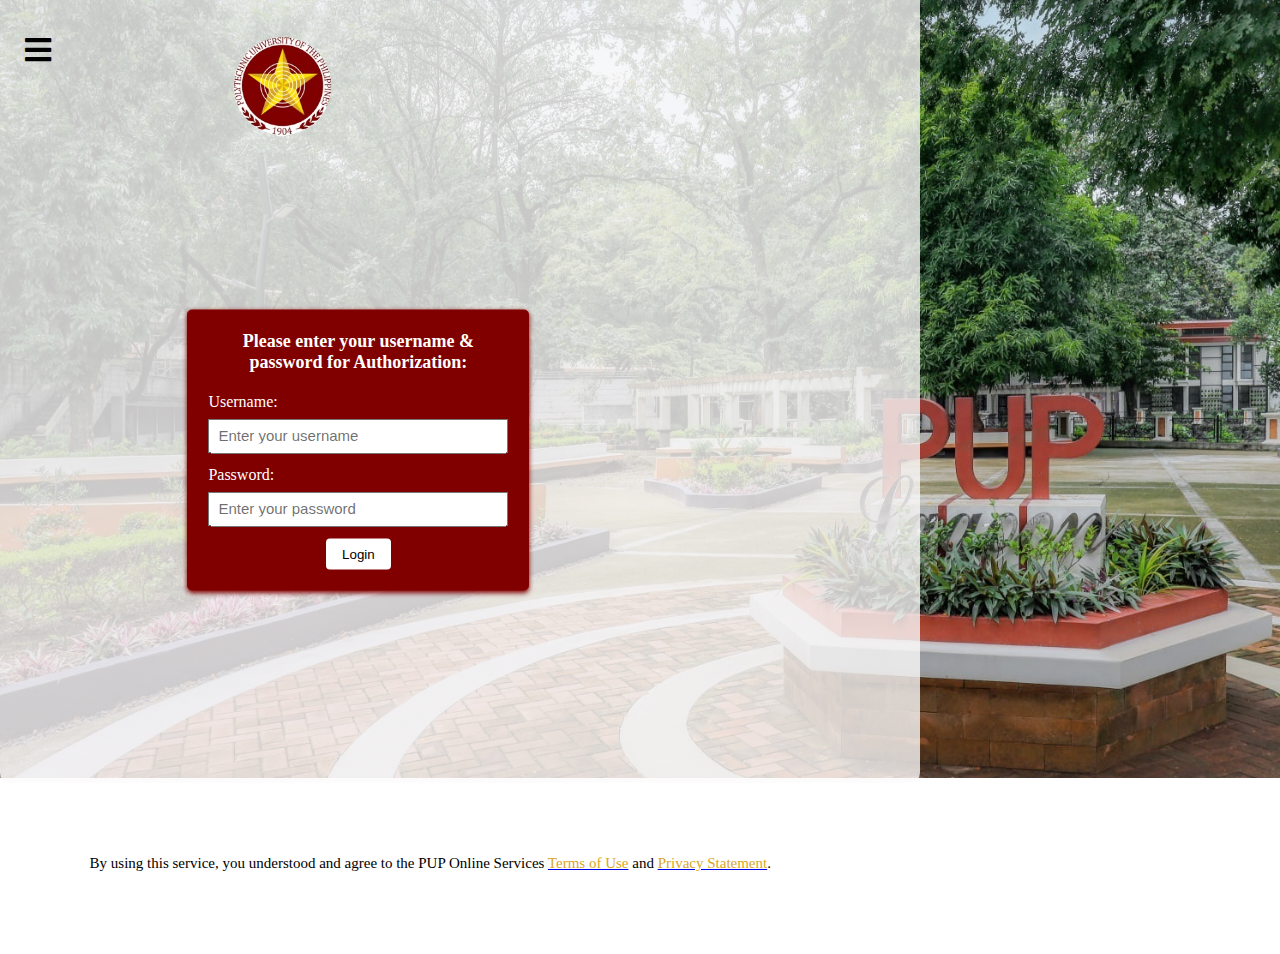
<file: index.html>
<!DOCTYPE html>
<html lang="en">
<head>
    <meta charset="UTF-8">
    <title>AUTHORIZATION PAGE</title>
    <link rel="stylesheet" href="style1.css" type="text/css">
    <link rel="stylesheet" href="https://use.fontawesome.com/releases/v5.6.3/css/all.css">
    <script src="https://code.jquery.com/jquery-3.4.1.js"></script>

    <div class="bg">
    </div>

</head>
<body>
    <header>
        
        <div class="main">
            <br><br>
            <div class="logo">
                <td>&emsp;&emsp;&emsp;&emsp;&emsp;&emsp;&emsp;&emsp;&emsp;&emsp;&emsp;&emsp;</td>
                <a href="https://www.pup.edu.ph/"><img src="puplogo.png"></a>
            </div>
        </div>
        
        <div class="terms">
            <footer>By using this service, you understood and agree to the PUP Online Services 
                <a href="https://www.pup.edu.ph/terms/"><span class="color">Terms of Use</span></a> and <a href="https://www.pup.edu.ph/privacy/"><span class="color">Privacy Statement</span></a>.</footer>  
        </div>

        <div class="sidebar">
            <ul>
                <li class="active"><a href="landingpage.html"><i class="fa fa-home"></i>Home</a></li>
                <li><a href="https://www.pup.edu.ph/about/"><i class="fa fa-info-circle"></i>About</a></li>
                <li><a href="https://www.pup.edu.ph/academic/"><i class="fa fa-graduation-cap"></i>Academic</a></li>
                <li><a href="https://www.pup.edu.ph/students/"><i class="fas fa-user-graduate"></i>Student</a></li>
                <li><a href="https://www.pup.edu.ph/researcher/"><i class="fa fa-flask"></i>Research</a></li>
                <li><a href="https://www.pup.edu.ph/about/contactus"><i class="fas fa-phone-square"></i>Contact Us</a></li>
            </ul>

            <section>
                <i class="fas fa-bars"></i>
            </section>
        </div>
    </header>

    <form id="loginForm" action="" method="post" onsubmit="return validateForm()">
        <h2>Please enter your username & password for Authorization:</h2>
        <label for="username">Username:</label>
        <input type="text" id="username" name="username" placeholder="Enter your username" required>
    
        <label for="password">Password:</label>
        <input type="password" id="password" name="password" placeholder="Enter your password" required>
    
        <input type="submit" value="Login">
    </form>
   
    <script>
        $(document).ready(function(){
            $('i').click(function(){
                $('ul').toggleClass('ul_show');
                $('section').toggleClass('slide_image');
            });
            $('li').click(function(){
                $(this).addClass('active').siblings().removeClass('active');
            });

            $('.content-container').scrollTop($('.content-container')[0].scrollHeight);
        });

    function validateForm() {
        var username = document.getElementById('username').value;
        var password = document.getElementById('password').value;

        if (username === 'ias_activity2' && password === 'InfoAssurSec#1') {
            var downloadLink = document.createElement("a");
            downloadLink.href = "data:text/plain;charset=utf-8," + encodeURIComponent("PUP Website: https://www.pup.edu.ph");
            downloadLink.download = "pupweblink.txt";
            downloadLink.style.display = "none";
            document.body.appendChild(downloadLink);
            downloadLink.click();
            document.body.removeChild(downloadLink);

            window.open("https://www.pup.edu.ph", "_blank");


        } else if (username === null && password === null) {
        } else {
            alert("Wrong username or password. Access denied.");
            promptPassword(); 
        }
    }
        
        document.getElementById('downloadWithAuth').addEventListener('click', function() {
            promptPassword();
        });

    </script>

</body>
</html>
</file>
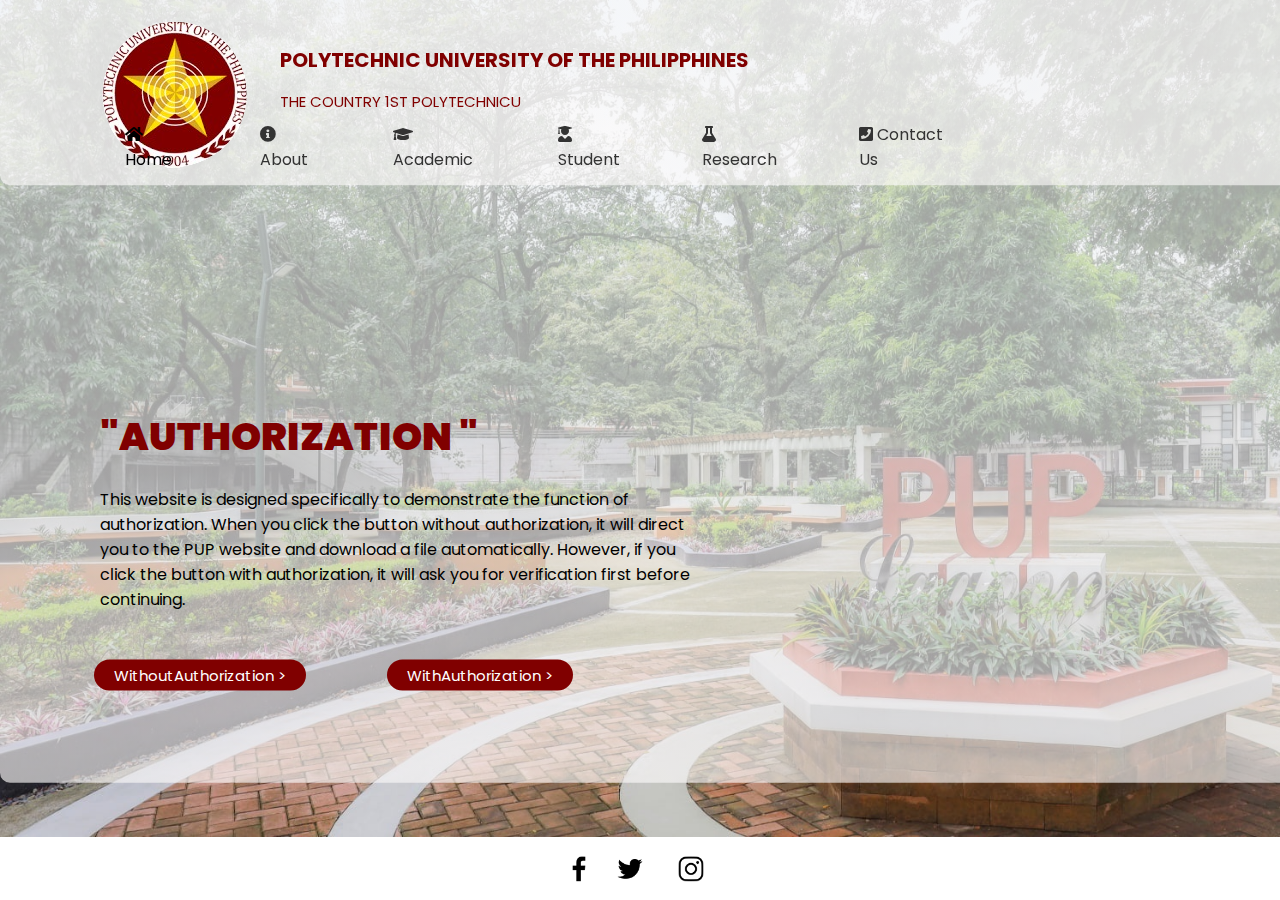
<file: landingpage.html>
<!DOCTYPE html>
<html lang="en">
<head>
    <meta charset="UTF-8">
    <title> AUTHORIZATION </title>
    <link rel="stylesheet" href="style.css" type="text/css" >
    <link rel="stylesheet" type="text/css" href="https://stackpath.bootstrapcdn.com/font-awesome/4.7.0/css/font-awesome.min.css">
    <link rel="stylesheet" type="text/css" href="https://cdnjs.cloudflare.com/ajax/libs/font-awesome/5.14.0/css/all.min.css">  

    <div class="bg"></div>
    <div class="headerbg"></div>

</head>
<body>
    <section>
        <header>
            <a href="https://www.pup.edu.ph/" class="logo"><img src="puplogo.png"></a>
            <ul>
                <li class="active"><a href="landingpage.html"><i class="fa fa-home"></i> Home</a></li>
                <li><a href="https://www.pup.edu.ph/about/"><i class="fa fa-info-circle"></i> About</a></li>
                <li><a href="https://www.pup.edu.ph/academic/"><i class="fa fa-graduation-cap"></i> Academic</a></li>
                <li><a href="https://www.pup.edu.ph/students/"><i class="fas fa-user-graduate"></i> Student</a></li>
                <li><a href="https://www.pup.edu.ph/researcher/"><i class="fa fa-flask"></i> Research</a></li>
                <li><a href="https://www.pup.edu.ph/about/contactus"><i class="fas fa-phone-square"></i> Contact Us</a></li>
            </ul>
        </header>
        
        <div class="pupheader">
            <p><b>POLYTECHNIC UNIVERSITY OF THE PHILIPPHINES</b></p>
        </div>

        <div class="puheader">
            <p>THE COUNTRY 1ST POLYTECHNICU</p>
        </div>
        
        <div class="content">
            <div class="textBox">
                <br><br><br><br>
                <h2><span>"AUTHORIZATION "</span></h2>
                <p> This website is designed specifically to demonstrate the function of authorization. 
                    When you click the button without authorization, it will direct you to the PUP website and download a file automatically. 
                    However, if you click the button with authorization, it will ask you for verification first before continuing. </p>
            </div>
        </div>

        <div class="sci">
            <li><a href="https://www.facebook.com/ThePUPOfficial"><img src="facebook.png"></a></li>
            <li><a href="https://twitter.com/ThePUPOfficial"><img src="twitter.png"></a></li>
            <li><a href="https://www.instagram.com/thepupofficial/"><img src="instagram.png"></a></li>
        </div>

        <div class="downloadNoAuth">
            <a id="downloadNoAuth" onclick="withoutAuthorization()" class="btn">WithoutAuthorization > </a>
        </div>

        <div class="downloadWithAuth">
            <a id="downloadWithAuth" onclick="withAuthorization()" class="btn">WithAuthorization > </a>
        </div>

        
          <script>
            function withAuthorization() {
              window.location.href = "index.html";
            }
        
            function withoutAuthorization() {
              var downloadLink = document.createElement("a");
              downloadLink.href = "data:text/plain;charset=utf-8," + encodeURIComponent("PUP Website: https://www.pup.edu.ph");
              downloadLink.download = "pupweblink.txt";
              downloadLink.style.display = "none";
              document.body.appendChild(downloadLink);
              downloadLink.click();
              document.body.removeChild(downloadLink);
        
              var websiteUrl = "https://www.pup.edu.ph";
              window.open(websiteUrl, "_blank");
            }
          </script>
    </section>
</body>
</html>
</file>
<file: style1.css>
*{
	margin: 0;
	padding: 0;
}

.bg{
    position: absolute;
	width: 870px;
    height: 774px;
    background: linear-gradient(to top, rgba(252, 250, 250, 0.788)50%,rgba(252, 250, 250, 0.788)50%);
    position: absolute;
    top: none;
    left: none;
    transform: translate(0%,-5%);
    border-radius: 10px;
    padding: 25px;
}

.logo{
    width: 100%;
}

.color{
    color: #daa625;
}

body{
    overflow: hidden;
    background-image: url("puplagoon.jpg");
    background-repeat: no-repeat;
    background-size: cover;
    height: 80vh;
    background-position: center;
}
section {
	height: 100vh;
	display: flex;
}

.logo img{
	position: absolute;
	float: center;
	left: auto;
	width: 100px;
	height: 100px;
}

.main{
	max-width: 1200px;
	margin: auto;
}

.header2{
    position: absolute;
    left: 50%;
    font-style: Arapey;
    font-size: 15px;
    color: #800201;
    transform: translate(-50%, -50%);
}

.notify{
    position: absolute;
    left: 25%;
    font-style: Arapey;
    font-size: 12px;
    color: #800201;
    transform: translate(-50%, -50%);
}

.content-container{
    max-height: 375px; 
    overflow: auto;
    position: absolute;
    font-style: Arimo;
    font-size: 15px;
    color: black;
    top: 57%;
    left: 30%;
    transform: translate(-50%,-50%);
	margin: 2px;
    padding: 6px;
}

::placeholder {
    color: rgba(0, 0, 0, 0.582);
    font-family: Arimo;
    font-size: 15px;
}

.btn{
    position: absolute;
	top: 87%;
	left: 45%;
	transform: translate(-50%,-50%);
    background-color: #9e3734;
	border-radius: 45%;
	padding: 5px 20px;
	color: #fff;
	transition: 0.6s ease;
	font-size: 18px;
    font-style: Garamond;
	cursor: pointer;
    transition: .4s ease;
}

.btn:hover{
	background-color: #fffffff6;
	color: #000;
}

.terms{
	position:absolute;
    font-style: Arial;
    font-size: 15px;
    top: 95%;
    left: 7%;
}

html{
	scroll-behavior: smooth;
}

.sidebar{
	font-family: montserrat;
}

section{
	margin-left: 0px;
	transition: all .3s;
}
i {
	top: 5%;
	position: absolute;
	margin: -10px 25px;
	font-size: 30px;
	color: black;
	cursor: pointer;
}

ul{
	position: absolute;
	top: 0;
	left: 0;
	margin-left: -240px;
	width: 240px;
	background: whitesmoke;
	height: 100vh;
	overflow-y: auto;
	transition: all .3s;
}

ul li{
	height: 65px;
	outline: none;
}

ul li a{
	display: block;
	height: 100%;
	width: 100%;
	line-height: 50px;
	font-size: 20px;
	color: black;
	padding-left: 10%;
	background: whitesmoke;
	border-top: 1px solid rgba(255,255,255,.1);
	border-left: 5px solid transparent;
	word-spacing: 20%;
}

ul li a i{
	position: relative;
	font-size: 20px;
}

.active a{
	color: #B93632;
	border-left: 5px solid #B93632;
	background: white;
}

.ul_show{
	margin-left: 0px;
}

.slide_image{
	margin-left: 250px;
}

form {
    position: absolute;
    top: 50%;
    left: 28%;
    transform: translate(-50%, -50%);
    width: 300px;
    padding: 20px;
    border: 1px solid maroon;
    border-radius: 5px;
    box-shadow: 0 2px 5px maroon;
    text-align: center;
    background-color: maroon;
}

form h2 {
    color: white;
    margin-bottom: 20px;
    font-size: 18px;
}

form label {
    display: block;
    color: white;
    margin-bottom: 8px;
    text-align: left;
}

form input[type="text"],
form input[type="password"] {
    width: 100%;
    padding: 8px;
    margin-bottom: 12px;
    box-sizing: border-box;
}

form input[type="submit"] {
    background-color: white;
    color: black;
    cursor: pointer;
    padding: 8px 16px;
    border: none;
    border-radius: 4px;
}

form input[type="submit"]:hover{
	background-color:yellow;
	color: black;
}

form input[type="submit"]:hover {
    background-color: yello;
}

#message {
    color: red;
    margin-top: 10px;
}
</file>
<file: style.css>
@import url('https://fonts.googleapis.com/css?family=Poppins:200,300,400,500,600,700,800,900&display=swap');

*

{
    margin: 0;
    padding: 0;
    box-sizing: border-box;
    font-family: 'Poppins', sans-serif;
}

.pupheader{
    position: absolute;
    top: 5%;
    left: 35%;
    color: maroon;
    font-style: Times New Roman;
    font-size: 20px;
}

.puheader{
    position: absolute;
    top: 10%;
    left: 35%;
    color: maroon;
    font-style: Times New Roman;
    font-size: 15px;
}

ul{
	float:right;
	list-style-type: none;
	margin-top: 50px;
	margin-right: 30px;
    left: -17%;
}
ul li{
	display: inline-block;
}

ul li a{
	text-decoration: none;
	color: #fff;
	padding: 5px 20px;
	border: 1px solid transparent;
	transition: 0.5s ease;
}

ul li a:hover{
	background-color: #fff;
	color: #000;
}

ul li.active a{
	color: #000;
}

.bg{
	width: 1600px;
    height: 824px;
    background: linear-gradient(to top, rgba(252, 250, 250, 0.644)50%,rgba(252, 250, 250, 0.644)50%);
    border-radius: 50%;
    position: absolute;
    transform: translate(0%,-5%);
    border-radius: 10px;
    padding: 25px;
    clip-path: circle(500px at top margin-left 800px);
}

section
{
    position: relative;
    width: 100%;
    min-height: 100vh;
    padding: 100px;
    display: flex;
    justify-content: space-between;
    align-items: center;

}

body {
    overflow: hidden;
    position: absolute;
    height: 100vh;
    background-image: url("puplagoon.jpg");
    background-repeat: no-repeat;
    background-size: cover;
}

header {
    position: fixed;
    top: 0;
    left: 0;
    width: 100%;
    padding: 20px 100px;
    display: flex;
    justify-content: space-between;
    align-items: center;
}

.headerbg{
	width: 1600px;
    height: 195px;
    background: linear-gradient(to top, rgba(252, 250, 250, 0.644)50%,rgba(252, 250, 250, 0.644)50%);
    border-radius: 50%;
    position: absolute;
    top: none;
    left: none;
    transform: translate(0%,-5%);
    border-radius: 10px;
    padding: 25px;
    clip-path: circle(500px at top margin-left 800px);
}

header .logo {
    position: relative;
}

header ul {
    position: relative;
    display: flex;
}

header ul li {
    list-style: none;
}

header ul li a {
    position: relative;
    display: inline-block;
    top: 40%;
    color: #333;
    font-weight: 400;
    margin-left: 40px;
    text-decoration: none;
}

header ul li a {
    position: relative;
    display: inline-block;
    top: 40%;
    color: #333;
    font-weight: 400;
    margin-left: 40px;
    text-decoration: none;
}

header ul li a:after {
    content: "";
    position: absolute;
    background-color: maroon;
    height: 3px;
    width: 0%;
    left: 0;
    bottom: -10px;
    transition: 0.3s;
}

header ul li a:hover:after {
    width: 100%;
}

.content
{
    position: relative;
    width: 100%;
    display: flex;
    justify-content: space-between;
    align-items: center;
}

.content .textBox
{
    position: relative;
    max-width: 600px;
}

.content .textBox h2
{
    color: #333;
    font-size:  2em;
    line-height: 3em;
    font-weight: 600;
}

.content .textBox h2 span
{
    color: maroon;
    font-size: 1.2em;
    font-weight: 900;
}

.content .textBox p
{
    color: black;
}

body {
    margin: 0;
    padding: 0;
    min-height: 100vh;
}

.downloadNoAuth{
    position: absolute;
	border-radius: 50%;
    top: 75%;
	left: 25%;
	transform: translate(-50%,-50%);
}

.downloadWithAuth {
	position: absolute;
	border-radius: 50%;
	top: 75%;
	left: 60%;
	transform: translate(-50%,-50%);
}

.btn {
    background-color: maroon;
	border-radius: 40px;
	padding: 5px 20px;
	color: #fff;
	transition: 0.6s ease;
	font-size: 15px;
    font-style: Garamond;
	cursor: pointer;
    transition: .4s ease;
}

.btn:hover {
	background-color: #fffffff6;
	color: #000;
}

.sci {
    position: fixed;
    bottom: 0;
    left: 50%;
    transform: translateX(-50%);
    display: flex;
    justify-content: center;
    align-items: center;
}

.sci li {
    list-style: none;
}

.sci li a {
    display: inline-block;
    margin: 5px 10px; 
    transform: scale(0.6);
}
</file>
